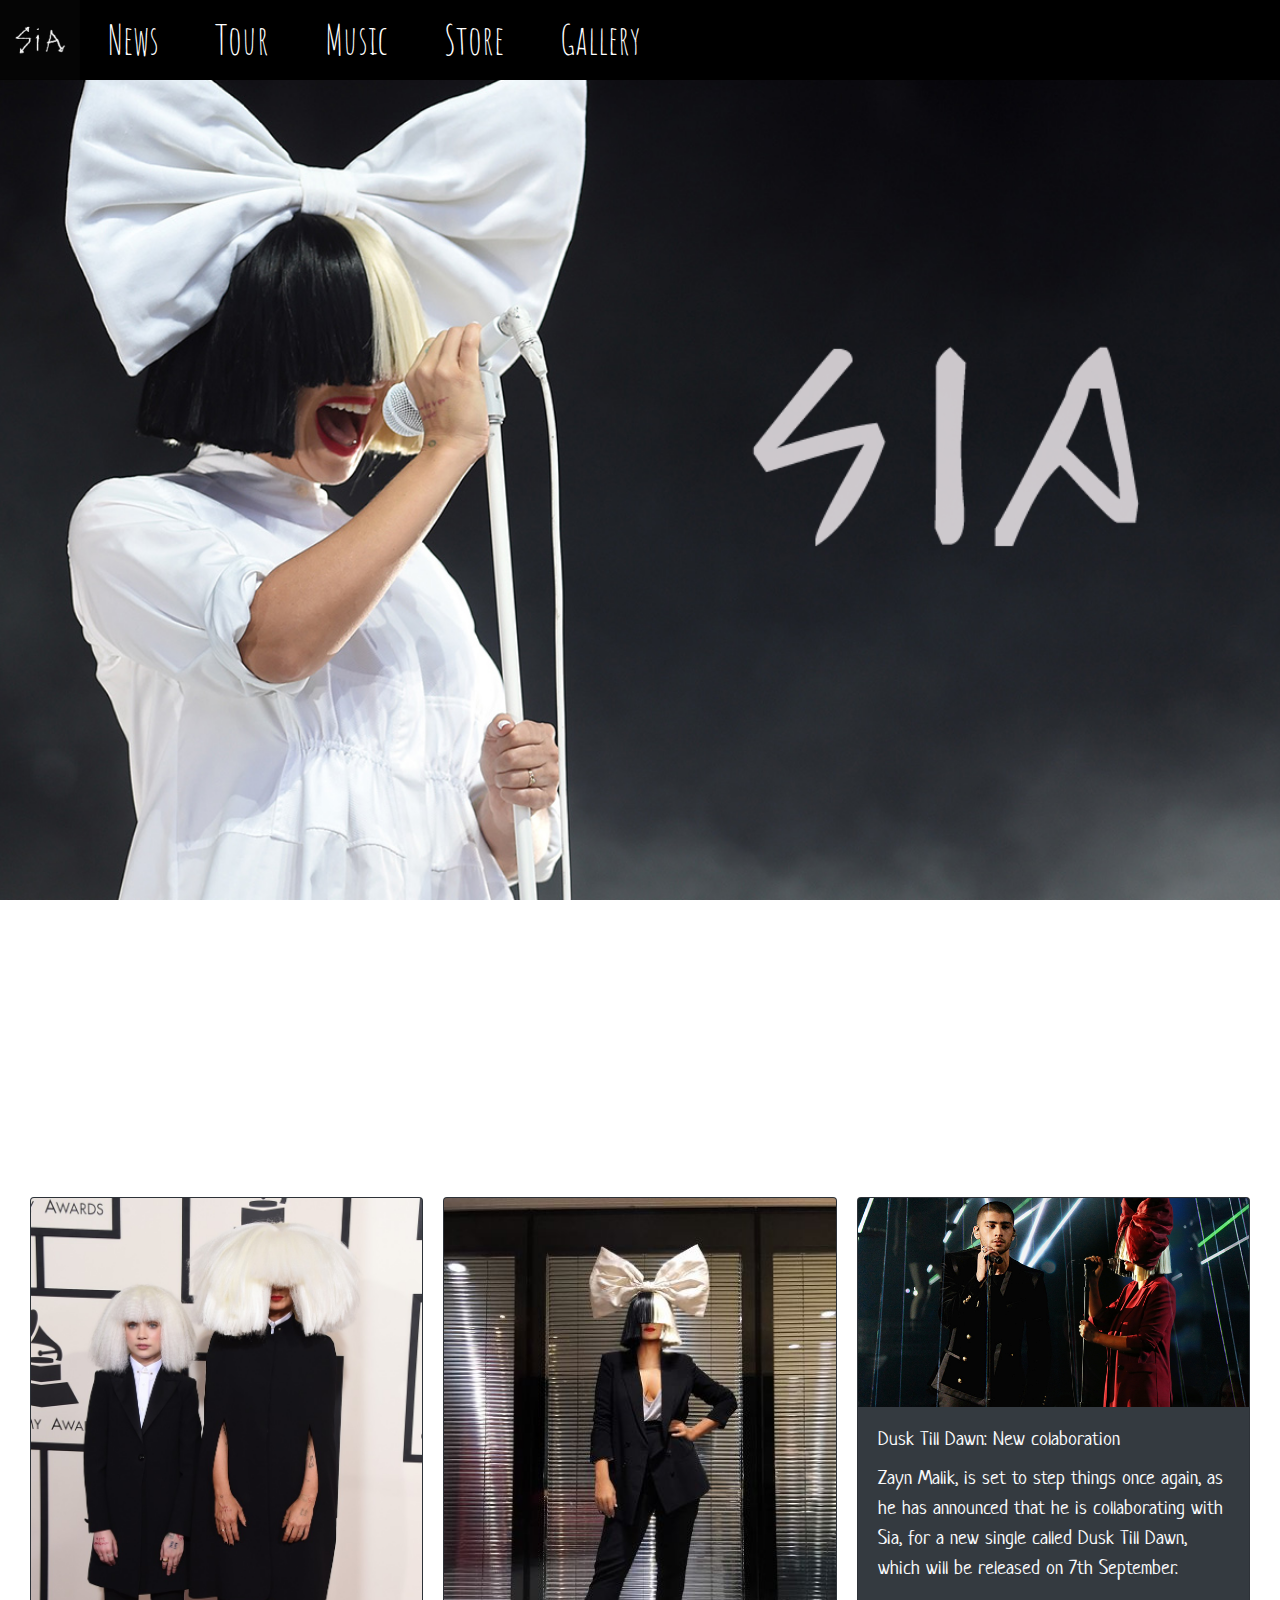
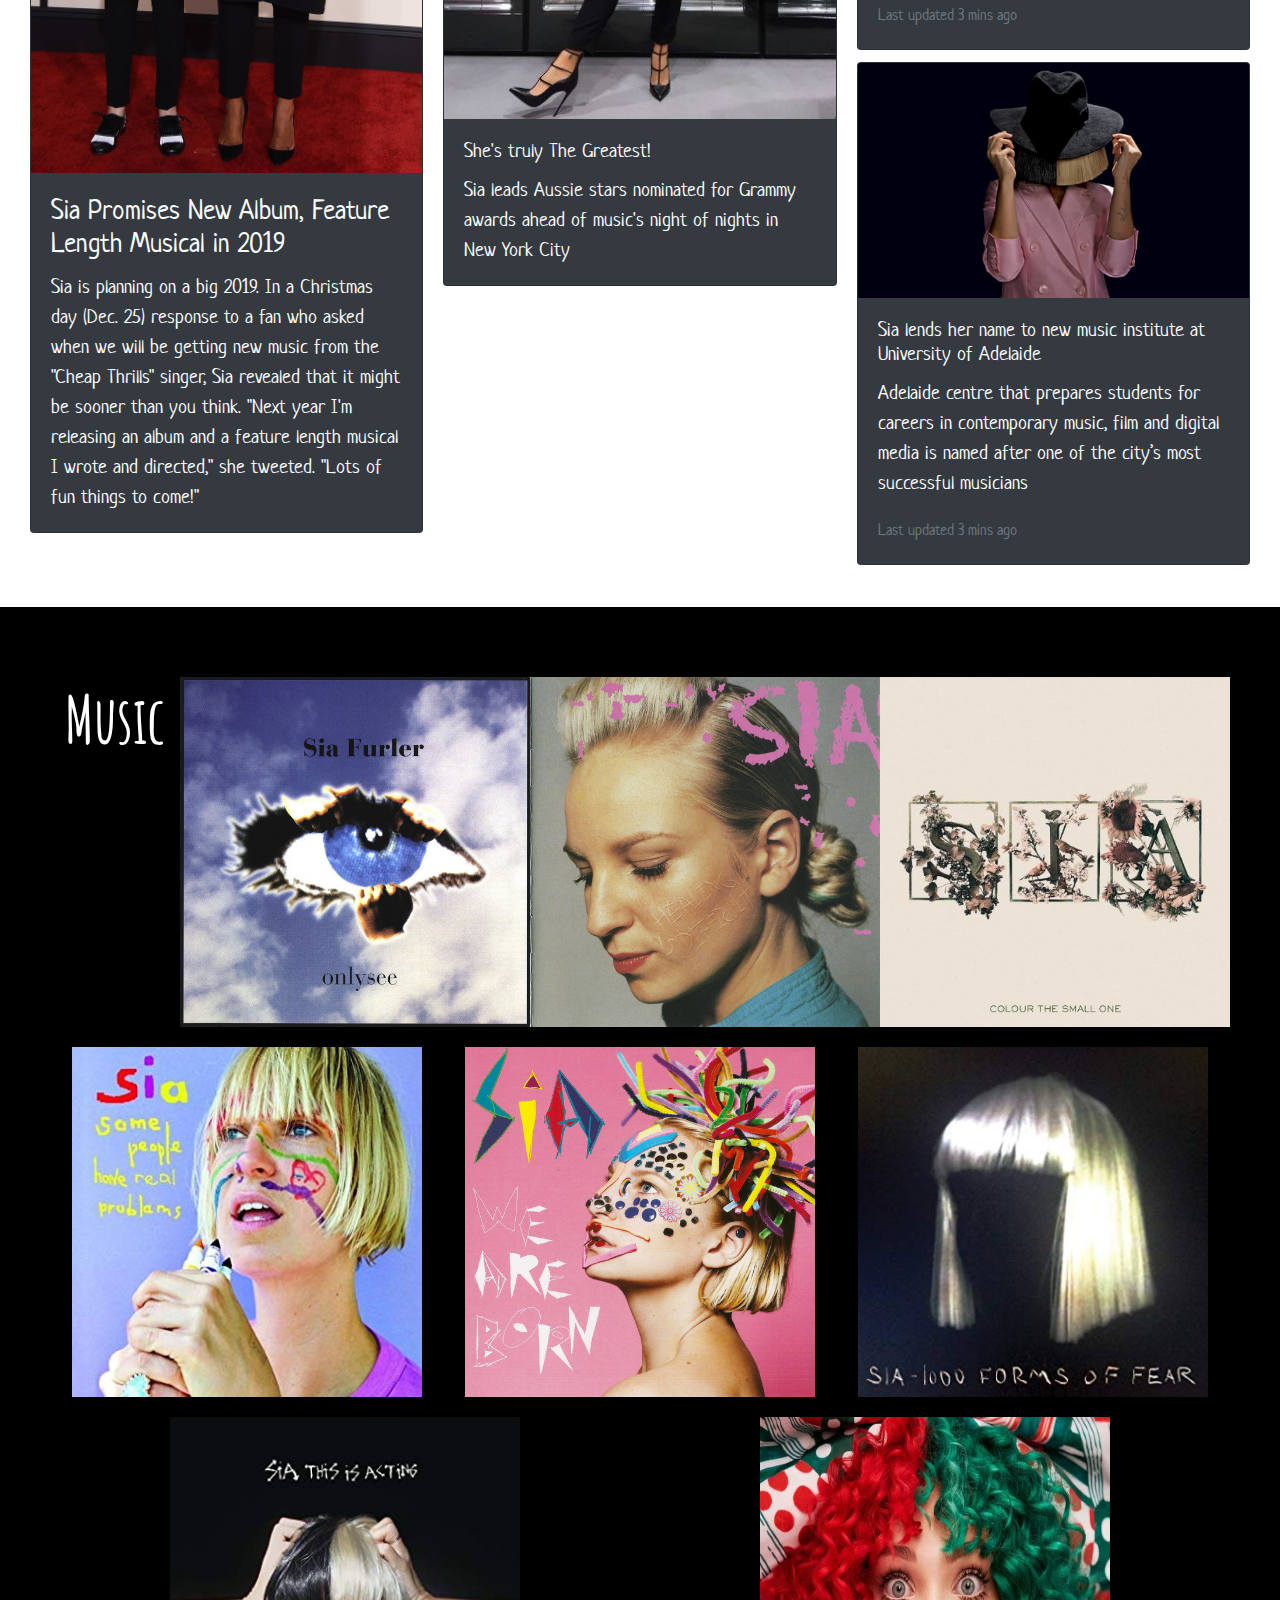
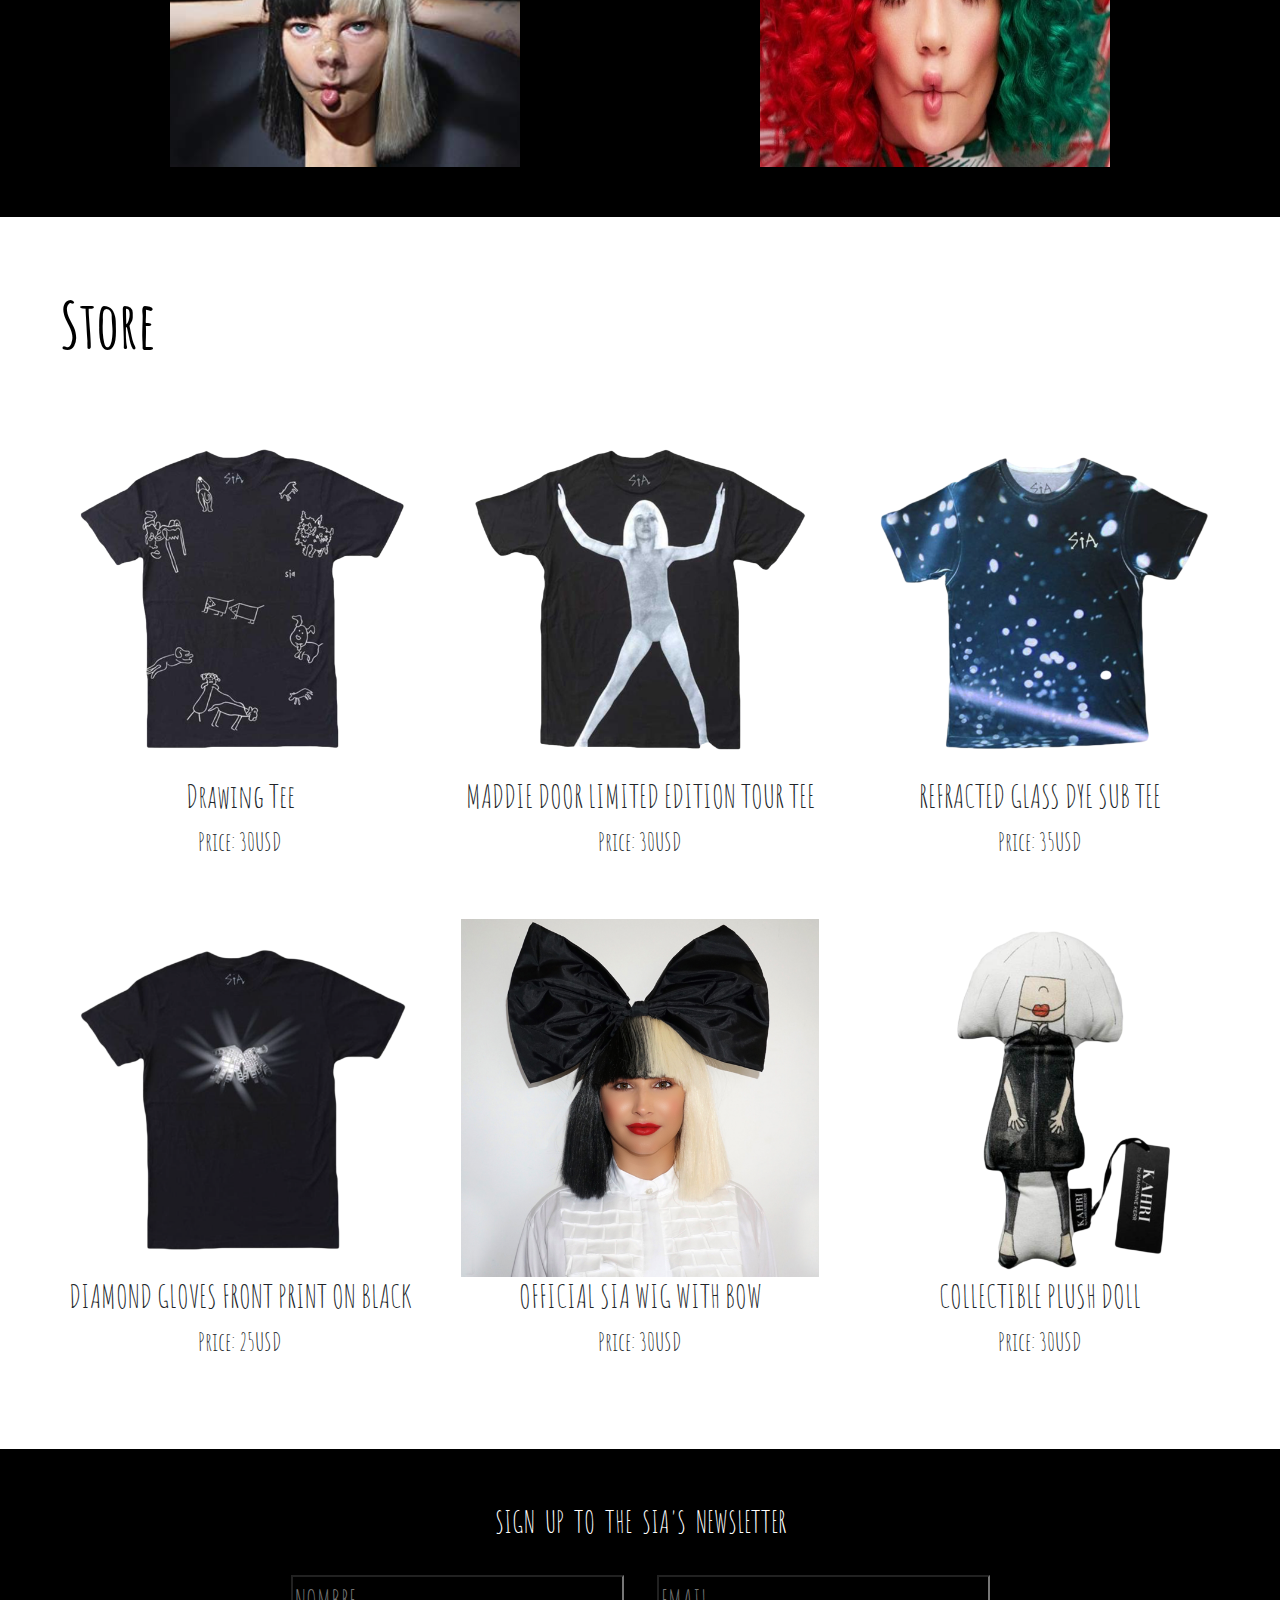
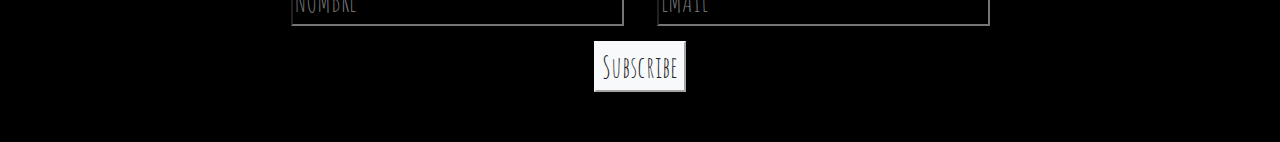
<file: index.html>
<!DOCTYPE html>
<html lang="en">

<head>
    <meta charset="utf-8">
    <title> SIA - Sitio No Oficial </title>
    <meta name="viewport" content="width=device-width, initial-scale=1.0" />
    <meta name="description" content=" SIA's no official website ">
    <meta name="keywords" content="SIA, chandellier, LSD, This is acting, 1000 forms of fear, singer, Australian, maddie, thunderclouds">
    <meta http-equiv="content-language" content="en">
    <link rel="stylesheet" href="css/bootstrap.css" />
    <link rel="stylesheet" href="css/styles.2.0.css">
    <link href="https://fonts.googleapis.com/css?family=Amatic+SC|Neucha" rel="stylesheet">
    <link rel="stylesheet" href="https://use.fontawesome.com/releases/v5.7.1/css/all.css"
        integrity="sha384-fnmOCqbTlWIlj8LyTjo7mOUStjsKC4pOpQbqyi7RrhN7udi9RwhKkMHpvLbHG9Sr" crossorigin="anonymous">
    <link rel="shortcut icon" type="image/jpg" href="img/titulo.jpg">
    </head>

<body class="html__index">
    <!--Definicion Header -->
    
  

    <div class="mainheader">
        <div class="mainheader__logo ">
            <a href="#home">
                <img src="img/logo.png" alt="Logo.png" no-repeat width="80px" height="80px">
            </a>
        </div>


        <ul class="mainheader__menu">

            <li class="mainheader__menu__news"><a href="#news">News</a>
            </li>
            <li class="mainheader__menu__tour"><a href="Tour.html">Tour</a>
            </li>
            <li class="mainheader__menu__music"><a href="#music">Music</a>
            </li>
            <li class="mainheader__menu__store"><a href="#store">Store</a>
            </li>
            <li class="mainheader__menu__gallery"><a href="gallery.html">Gallery</a>
            </li>
        </ul>

        <span class="iconosderecha">
            <a class="iconosderecha__facebook" href=https://es-la.facebook.com/SiaMusic target="blank">
                <i class="fab fa-facebook-square"></i>
            </a>
            <a class="iconosderecha__twitter" href="https://twitter.com/sia" target="blank">
                <i class="fab fa-twitter-square"></i>
            </a>
            <a class="iconosderecha__instagram" href=" https://www.instagram.com/siamusic/?hl=es-la" target="blank">
                <i class="fab fa-instagram"></i>
            </a>
            <a class="iconosderecha__youtube" href="https://www.youtube.com/sia" target="blank">
                     <i class="fab fa-youtube"></i>
               </a>
            
        </span>
        
        <!--Declaracion boton X-->
        <div class="buttonX">
            <div class="bar bar1"></div>
            <div class="bar bar2"></div>
            <div class="bar bar3"></div>
        </div>
    <!--    <div class="mainheader__logo_oculto">
            <a href="#home" class="img_oculto">
                <img  src="img/logo.png" alt="Logo.png" no-repeat width="80px" height="80px">
            </a>
        </div>-->
            <ul class="mainheader__buttonX">
                <li class="mainheader__menu__news mainheader_link"><a href="#news">News</a>
                </li>
                <li class="mainheader__menu__tour mainheader_link "><a href="Tour.html">Tour</a>
                </li>
                <li class="mainheader__menu__music mainheader_link"><a href="#music">Music</a>
                </li>
                <li class="mainheader__menu__store mainheader_link"><a href="#store">Store</a>
                </li>
                <li class="mainheader__menu__gallery mainheader_link "><a href="gallery.html">Gallery</a>
                </li>
            </ul>
    
    
        <!--Fin Declaracion boton X-->
    </div>


    <!--Fin Definicion Header -->

    <!-- Definicion  Home -->

    <div id="home">

        <div class="home__fondo">
            <!--        <img src="img/fondosia2T.jpg" alt="FondoSia" no-repeat> -->
        </div>
        <div class="home__titulo">
            <img src="img/siatransp.png" alt="siatittle" no-repeat>
        </div>

    </div>


    <!-- Definicion news-->
    <!--    <div class="news__container">
        <p id="news" style="color:white"> News </p>
        <div class="news__container__card"></div>
        <div news__container__card__></div>-->
    <!-- 
    <div class="container.news">
        <p> News </p>
        <div class="card-deck"> 'Neucha', cursive
            <div class="card">
                <img src="img/news1.jpeg" class="card-img-top" alt="Foto news 1">
                <div class="card-body bg-dark text-light">
                    <h5 class="card-title ">Sia Promises New Album, Feature Length Musical in 2019</h5>
                    <p class="card-text">Sia is planning on a big 2019. In a Christmas day (Dec. 25) response to a fan
                        who asked when we will be getting new music from the "Cheap Thrills" singer, Sia revealed that
                        it might be sooner than you think. "Next year I'm releasing an album and a feature length
                        musical I wrote and directed," she tweeted. "Lots of fun things to come!"</p>
                    <p class="card-text"><small class="text-muted">Last updated 3 mins ago</small></p>
                </div>
            </div>
            <div class="card">
                <img src="img/news2.jpg" class="card-img-top" alt="Foto news 2">
                <div class="card-body">
                    <h5 class="card-title">She's truly The Greatest!</h5>
                    <p class="card-text"> Sia leads Aussie stars nominated for Grammy awards ahead of music's night of
                        nights in New York City</p>
                    <p class="card-text"><small class="text-muted">Last updated 3 mins ago</small></p>
                </div>
            </div>
            <div class="card">
                <img src="img/news3.png" class="card-img-top" alt="Foto news 3">
                <div class="card-body">
                    <h5 class="card-title">Dusk Till Dawn: New colaboration </h5>
                    <p class="card-text">And Zayn Malik, is set to step things once again, as he has announced that he
                        is collaborating with Sia, for a new single called Dusk Till Dawn, which will be released on 7th
                        September.</p>
                    <p class="card-text"><small class="text-muted">Last updated 3 mins ago</small></p>
                </div>
            </div>
        </div>
    </div>
-->
    <div id="news">
        <div class="container__news">
            <p class="encabezado">News </p>

            <div class="card-columns">
                <div class="card bg-dark text-light">
                    <img src="img/news1.jpeg" class="card-img-top" alt="...">
                    <div class="card-body">
                        <h3 class="card-title">Sia Promises New Album, Feature Length Musical in 2019</h3>
                        <p class="card-text">Sia is planning on a big 2019. In a Christmas day (Dec. 25) response to a
                            fan
                            who asked when we will be getting new music from the "Cheap Thrills" singer, Sia revealed
                            that
                            it might be sooner than you think. "Next year I'm releasing an album and a feature length
                            musical I wrote and directed," she tweeted. "Lots of fun things to come!"</p>
                    </div>
                </div>
                <div class="card bg-dark text-light">
                    <img src="img/news2.jpg" class="card-img-top" alt="...">
                    <div class="card-body">
                        <h5 class="card-title">She's truly The Greatest!</h5>
                        <p class="card-text">Sia leads Aussie stars nominated for Grammy awards ahead of music's night
                            of
                            nights in New York City</p>
                    </div>
                </div>
                <div class="card bg-dark text-light">
                    <img src="img/news3.png" class="card-img-top" alt="...">
                    <div class="card-body">
                        <h5 class="card-title">Dusk Till Dawn: New colaboration </h5>
                        <p class="card-text">Zayn Malik, is set to step things once again, as he has announced that he
                            is collaborating with Sia, for a new single called Dusk Till Dawn, which will be released on
                            7th
                            September.</p>
                        <p class="card-text"><small class="text-muted">Last updated 3 mins ago</small></p>
                    </div>
                </div>
                <div class="card bg-dark text-light">
                    <img src="img/news4.jpg" class="card-img-top" alt="...">
                    <div class="card-body">
                        <h5 class="card-title">Sia lends her name to new music institute at University of Adelaide</h5>
                        <p class="card-text">Adelaide centre that prepares students for careers in contemporary music,
                            film
                            and digital media is named after one of the city’s most successful musicians</p>
                        <p class="card-text"><small class="text-muted">Last updated 3 mins ago</small></p>
                    </div>
                </div>
            </div>
        </div>
    </div>
    <!--  Fin news-->


    <!-- Definicion  Music -->

    <Div id="music">
        <ul class="music__container">
            <p class="encabezado"> Music</p>
            <li>
                <img src="img/onlysee.jpeg" alt="Only See cover" no-repeat>
                <div class="music__container__overlay">
                    <img src="img/onlyseeback.jpeg" alt="Only see cover back cover">
                </div>
            </li>
            <li>
                <img src="img/healing.jpeg" alt="Healing is difficult cover" no-repeat>
                <div class="music__container__overlay">
                    <img src="img/healingback.jpeg" alt="Healing is difficult cover" no-repeat>
                </div>
            </li>
            <li>
                <img src="img/colour.jpeg" alt="Colour the small one cover" no-repeat>
                <div class="music__container__overlay">
                    <img src="img/colourback.jpeg" alt="Colour the small one cover" no-repeat>
                </div>
            </li>
            <li>
                <img src="img/Somepeople.jpeg" alt="Some people have real problems cover" no-repeat>
                <div class="music__container__overlay">
                    <img src="img/somepeopleback.jpeg" alt="Only see cover back cover" no-repeat>
                </div>
            </li>
            <li>
                <img src="img/weareborn.jpeg" alt="We are born cover" no-repeat>
                <div class="music__container__overlay">
                    <img src="img/wearebornback.jpeg" alt="We are born back cover" no-repeat>
                </div>
            </li>
            <li>
                <img src="img/1000forms.jpeg" alt="1000 forms of Fear cover" no-repeat>
                <div class="music__container__overlay">
                    <img src="img/1000formsback.jpeg" alt="1000 forms of fear back cover">
                </div>
            </li>
            <li>
                <img src="img/Thisisacting.jpeg" alt="This is acting cover" no-repeat>
                <div class="music__container__overlay">
                    <img src="img/Thisisactingback.jpeg" alt="This is acting back cover">
                </div>
            </li>
            <li>
                <img src="img/Everyday.jpeg" alt="Every day is Christmas cover" no-repeat>
                <div class="music__container__overlay">
                    <img src="img/Everydayback.jpeg" alt="Everyday is Christmas back cover">
                </div>
            </li>

        </ul>

    </div>
    </div>
    <!-- Fin Definicion  Music -->

    <!-- Definicion Store -->

    <div class="main__container__store" id="store">
        <p class="encabezado" style="color:black"> Store </p>

        <div class="main__container__product">
            <div class="product">
                <img src="img/blacktshirt1.png" alt="blacktshirt1" width="358px" height="358px">
                <h2> Drawing Tee</h2>
                <p> Price: 30USD</p>
            </div>

            <div class="product">
                <img src="img/blacktshirt2.png" alt="blacktshirt2" width="358px" height="358px">
                <h2> MADDIE DOOR LIMITED EDITION TOUR TEE</h2>
                <p> Price: 30USD</p>
            </div>

            <div class="product">
                <img src="img/blacktshirt3.png" alt="Blacktshirt3" height="358px" width="358px">
                <h2>REFRACTED GLASS DYE SUB TEE</h2>
                <p> Price: 35USD</p>
            </div>
            <div class="product">
                <img src="img/blacktshirt4.png" alt="Blacktshirt4" height="358px" width="358px">
                <h2> DIAMOND GLOVES FRONT PRINT ON BLACK </h2>
                <p> Price: 25USD</p>
            </div>
            <div class="product">
                <img src="img/wigwithbow.png" alt="wigwithbow" height="358px" width="358px">
                <h2> OFFICIAL SIA WIG WITH BOW </h2>
                <p> Price: 30USD</p>
            </div>
            <div class="product">
                <img src="img/littledoll.png" alt="Little Doll" height="358px" width="358px">
                <h2> COLLECTIBLE PLUSH DOLL </h2>
                <p> Price: 30USD</p>
            </div>
        </div>
    </div>
   
   <div class="container__tour">
    <div class="container__tour__subscription">
        <p> SIGN UP TO THE SIA'S NEWSLETTER </p>
    </div>
    
    <div class="container">
        <div class="formulario">
            <form action="" method="get" enctype="">
                <div>
                    <input class="formulario__items" name="Nombre" type="text" placeholder="Nombre">
                    <input class="formulario__items" name="Email" type="email" placeholder="Email">
                </div>
                <div><input class="formulario__send__button btn-light" value="Subscribe" type="submit"></div>
            </form>
        </div>

    </div>
</DIV>
<script src="https://ajax.googleapis.com/ajax/libs/jquery/3.3.1/jquery.min.js"></script>
<script src="js/scripts.js"> </script>
</body>

</html>
</file>
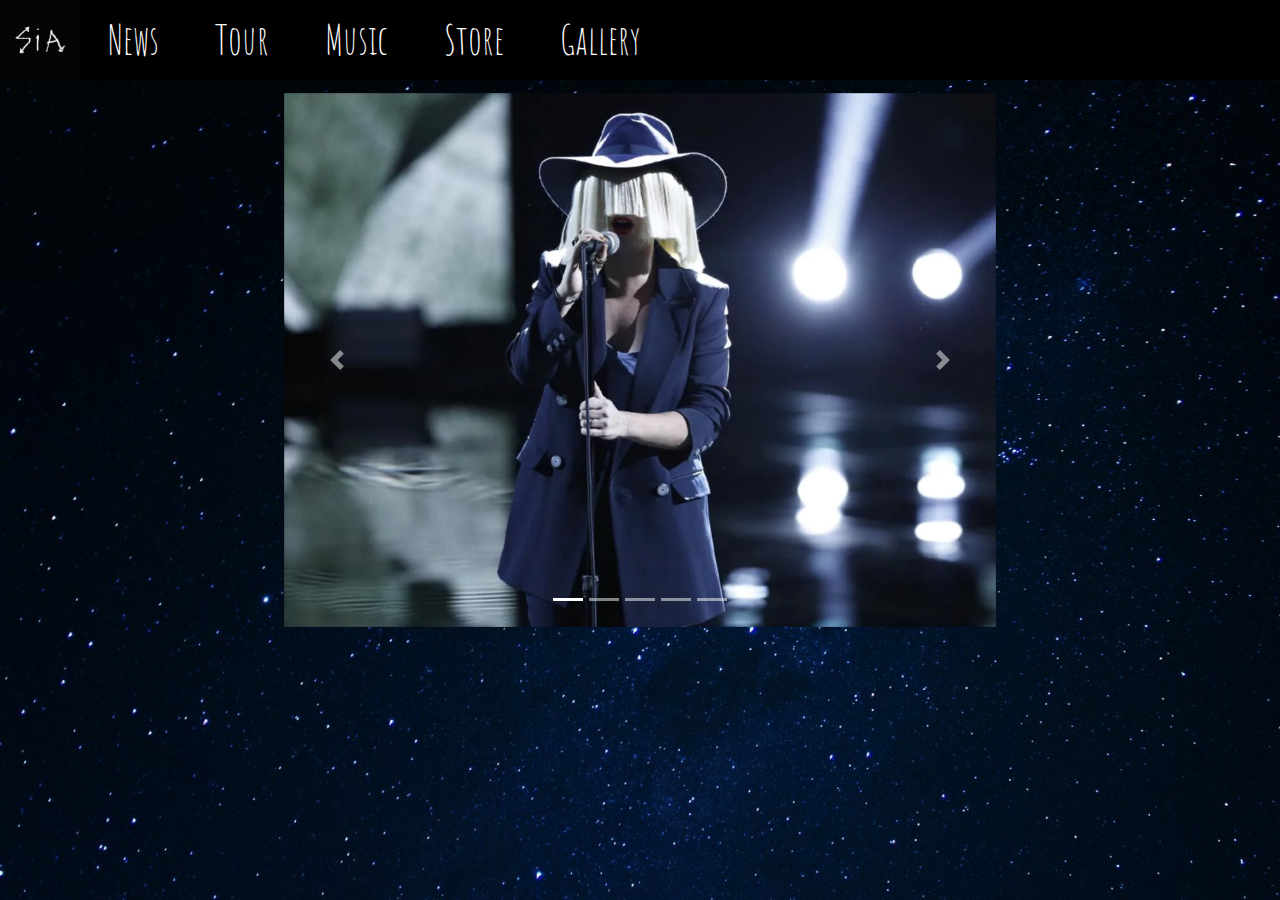
<file: gallery.html>
<!DOCTYPE html>
<html>

<head>
    <meta charset="utf-8">
    <meta name="viewport" content="width=device-width, initial-scale=1.0" />
    <title> Gallery - SIA - Sitio No Oficial </title>
    <meta name="description" content=" SIA's no official website ">
    <meta name="keywords" content="SIA, gallery, pictures, photo, pic, chandellier, LSD, This is acting, 1000 forms of fear, singer, Australian, maddie, thunderclouds">
    <link rel="stylesheet" href="css/bootstrap.css" />
    <link rel="stylesheet" href="css/styles.2.0.css">
    <link href="https://fonts.googleapis.com/css?family=Amatic+SC|Neucha" rel="stylesheet">
    <link rel="stylesheet" href="https://use.fontawesome.com/releases/v5.7.1/css/all.css"
        integrity="sha384-fnmOCqbTlWIlj8LyTjo7mOUStjsKC4pOpQbqyi7RrhN7udi9RwhKkMHpvLbHG9Sr" crossorigin="anonymous">
        <link rel="shortcut icon" type="image/jpg" href="img/titulo.jpg">
</head>

<body class="html__gallery">
   
    <!--Definicion Header -->
    <div class="mainheader">

        <div class="mainheader__logo">
            <a href="index.html">
                <img src="img/logo.png" alt="Logo.png" no-repeat width="80px" height="80px">
            </a>
        </div>

        <ul class="mainheader__menu">

            <li class="mainheader__menu__news"><a href="index.html#news">News</a>
            </li>
            <li class="mainheader__menu__tour"><a href="Tour.html">Tour</a>
            </li>
            <li class="mainheader__menu__music"><a href="index.html#music">Music</a>
            </li>
            <li class="mainheader__menu__store"><a href="index.html#store">Store</a>
            </li>
            <li class="mainheader__menu__gallery"><a href="gallery.html">Gallery</a>
            </li>
        </ul>
        
        <span class="iconosderecha">
            <a class="iconosderecha__facebook" href=https://es-la.facebook.com/SiaMusic target="blank">
                <i class="fab fa-facebook-square"></i>
            </a>
            <a class="iconosderecha__twitter" href="https://twitter.com/sia" target="blank">
                <i class="fab fa-twitter-square"></i>
            </a>
            <a class="iconosderecha__instagram" href=" https://www.instagram.com/siamusic/?hl=es-la" target="blank">
                <i class="fab fa-instagram"></i>
            </a>
            <a class="iconosderecha__youtube" href="https://www.youtube.com/sia" target="blank">
                <i class="fab fa-youtube"></i>
            </a>

        </span>
    <!--Declaracion boton X-->
    <div class="buttonX">
            <div class="bar bar1"></div>
            <div class="bar bar2"></div>
            <div class="bar bar3"></div>
        </div>
            <ul class="mainheader__buttonX">
                <li class="mainheader__menu__news mainheader_link"><a href="index.html#news">News</a>
                </li>
                <li class="mainheader__menu__tour mainheader_link "><a href="Tour.html">Tour</a>
                </li>
                <li class="mainheader__menu__music mainheader_link"><a href="index.html#music">Music</a>
                </li>
                <li class="mainheader__menu__store mainheader_link"><a href="index.html#store">Store</a>
                </li>
                <li class="mainheader__menu__gallery mainheader_link "><a href="gallery.html">Gallery</a>
                </li>
            </ul>
    
    
        <!--Fin Declaracion boton X-->
    </div>

    <!--Fin Definicion Header -->


    <!--Fin Definicion   fondo -->

    <!--definicion container gallery -->
    <div class="container__gallery">
        <div class="row">
            <div class="col">
                <div id="carouselExampleIndicators" class="carousel slide" data-ride="carousel">
                    <ol class="carousel-indicators">
                        <li data-target="#carouselExampleIndicators" data-slide-to="0" class="active"></li>
                        <li data-target="#carouselExampleIndicators" data-slide-to="1"></li>
                        <li data-target="#carouselExampleIndicators" data-slide-to="2"></li>
                        <li data-target="#carouselExampleIndicators" data-slide-to="3"></li>
                        <li data-target="#carouselExampleIndicators" data-slide-to="4"></li>
                    </ol>
                    <div class="carousel-inner">
                        <div class="carousel-item active">
                            <img src="img/gallery1.jpg" class="d-block w-100" alt="Imagen 1">
                        </div>
                        <div class="carousel-item">
                            <img src="img/gallery2.jpg" class="d-block w-100" alt="Imagen 2">
                        </div>
                        <div class="carousel-item">
                            <img src="img/gallery3.jpg" class="d-block w-100" alt="Imagen 3">
                        </div>
                        <div class="carousel-item">
                            <img src="img/gallery4.jpg" class="d-block w-100" alt="Imagen 4">
                        </div>
                        <div class="carousel-item">
                            <img src="img/gallery5.jpg" class="d-block w-100" alt="Imagen 5">
                        </div>
                    </div>
                    <a class="carousel-control-prev" href="#carouselExampleIndicators" role="button" data-slide="prev">
                        <span class="carousel-control-prev-icon" aria-hidden="true"></span>
                        <span class="sr-only">Previous</span>
                    </a>
                    <a class="carousel-control-next" href="#carouselExampleIndicators" role="button" data-slide="next">
                        <span class="carousel-control-next-icon" aria-hidden="true"></span>
                        <span class="sr-only">Next</span>
                    </a>
                </div>
            </div>
        </div>
    </div>
 
<div class="container__gallery__oculto">
    <p class="encabezado">Gallery</p>
<div class="container">
    <div class="row">
        <div class="col-md-5 col-xs-1 rounded">
             <img src="img/gallery1.jpg" class="img-fluid rounded-lg"   alt="Imagen 1">
        </div>
        <div class="col-md-5 col-xs-1 ">
             <img src="img/gallery2.jpg" class="img-fluid rounded" alt="Imagen 2">
        </div>
        <div class="col-md-5 col-xs-1">
                <img src="img/gallery3.jpg" class="img-fluid rounded" alt="Imagen 3">
           </div>
           <div class="col-md-5 col-xs-1">
                <img src="img/gallery4.jpg" class="img-fluid rounded" alt="Imagen 4">
           </div>
           <div class="col-md-5 col-xs-1">
                <img src="img/gallery5.jpg" class="img-fluid rounded" alt="Imagen 5">
           </div>
    </div>
    </div>
</div>

    <!--definicion container Gallery -->
    <script src="https://ajax.googleapis.com/ajax/libs/jquery/3.3.1/jquery.min.js"></script>
     <script src="js/scripts.js"> </script>
</body>
<!-- necesario para invocar funcion de java script-->

<script src="https://cdnjs.cloudflare.com/ajax/libs/popper.js/1.14.7/umd/popper.min.js"
    integrity="sha384-UO2eT0CpHqdSJQ6hJty5KVphtPhzWj9WO1clHTMGa3JDZwrnQq4sF86dIHNDz0W1"
    crossorigin="anonymous"></script>
<script src="https://stackpath.bootstrapcdn.com/bootstrap/4.3.1/js/bootstrap.min.js"
    integrity="sha384-JjSmVgyd0p3pXB1rRibZUAYoIIy6OrQ6VrjIEaFf/nJGzIxFDsf4x0xIM+B07jRM"
    crossorigin="anonymous"></script>

</html>
</file>
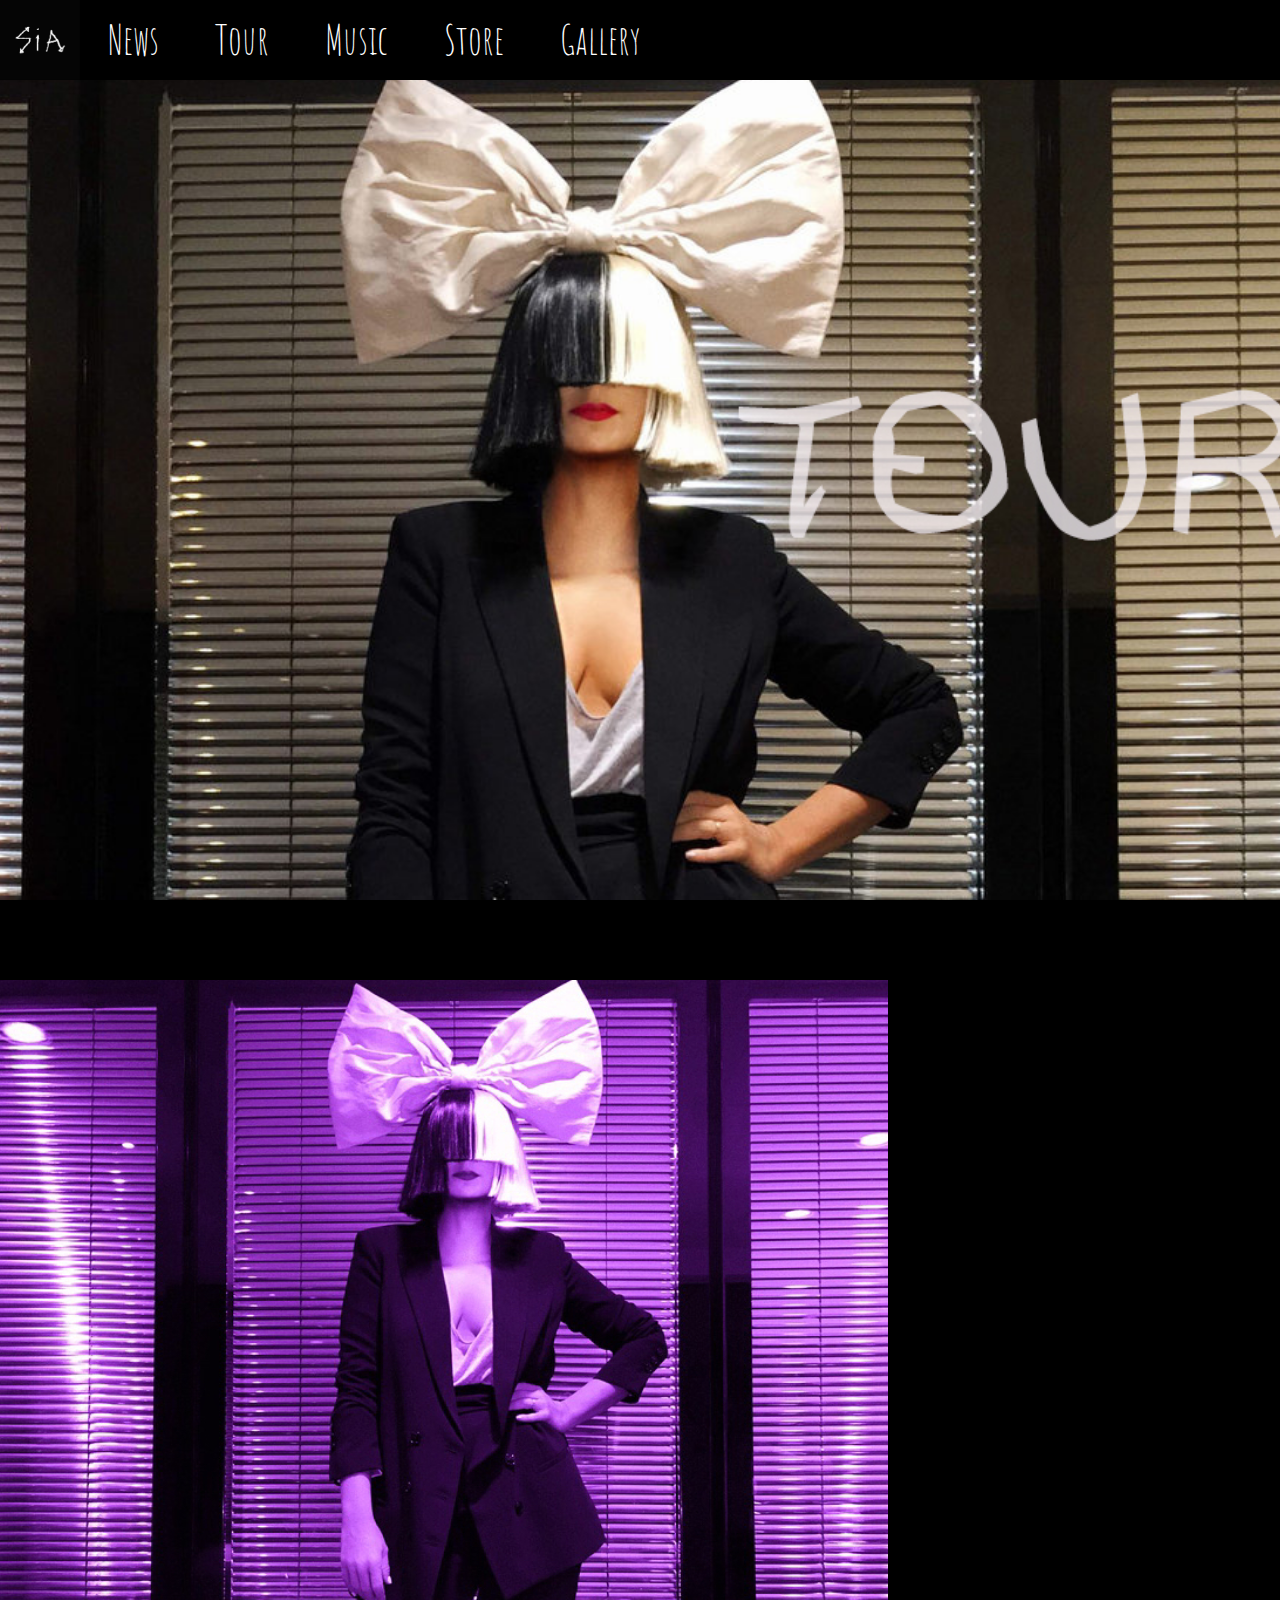
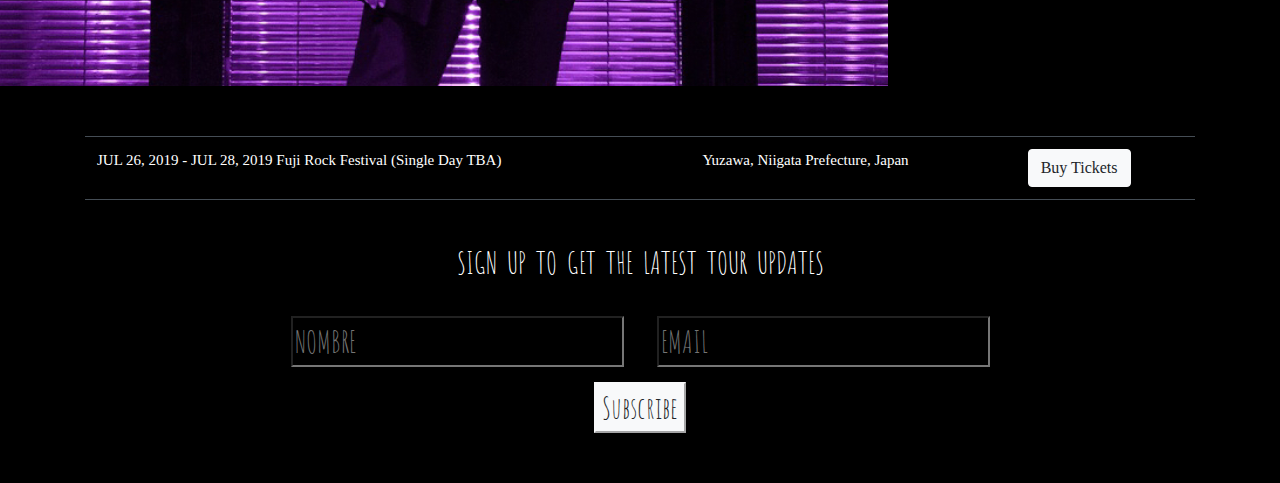
<file: Tour.html>
<!DOCTYPE html>
<html>

<head>
    <meta charset="utf-8">
    <meta name="viewport" content="width=device-width, initial-scale=1.0" />
    <title> Tour - SIA - Sitio No Oficial </title>
    <meta name="description" content=" SIA's no official website ">
    <meta name="keywords"
        content="SIA, tour, chandellier, LSD, This is acting, 1000 forms of fear, singer, Australian, maddie, thunderclouds">
    <link rel="stylesheet" href="css/bootstrap.css" />
    <link rel="stylesheet" href="css/styles.2.0.css">
    <link href="https://fonts.googleapis.com/css?family=Amatic+SC|Neucha" rel="stylesheet">
    <link rel="stylesheet" href="https://use.fontawesome.com/releases/v5.7.1/css/all.css"
        integrity="sha384-fnmOCqbTlWIlj8LyTjo7mOUStjsKC4pOpQbqyi7RrhN7udi9RwhKkMHpvLbHG9Sr" crossorigin="anonymous">
    <link rel="shortcut icon" type="image/jpg" href="img/titulo.jpg">
</head>

<body class="html__tour">

    


    <!--Definicion Header -->
    <div class="mainheader">

        <div class="mainheader__logo">
            <a href="index.html">
                <img src="img/logo.png" alt="Logo.png" no-repeat width="80px" height="80px">
            </a>
        </div>


        <ul class="mainheader__menu">

            <li class="mainheader__menu__news"><a href="index.html#news">News</a>
            </li>
            <li class="mainheader__menu__tour"><a href="Tour.html">Tour</a>
            </li>
            <li class="mainheader__menu__music"><a href="index.html#music">Music</a>
            </li>
            <li class="mainheader__menu__store"><a href="index.html#store">Store</a>
            </li>
            <li class="mainheader__menu__gallery"><a href="gallery.html">Gallery</a>
            </li>
        </ul>
        <span class="iconosderecha">
            <a class="iconosderecha__facebook" href=https://es-la.facebook.com/SiaMusic target="blank">
                <i class="fab fa-facebook-square"></i>
            </a>
            <a class="iconosderecha__twitter" href="https://twitter.com/sia" target="blank">
                <i class="fab fa-twitter-square"></i>
            </a>
            <a class="iconosderecha__instagram" href=" https://www.instagram.com/siamusic/?hl=es-la" target="blank">
                <i class="fab fa-instagram"></i>
            </a>
            <a class="iconosderecha__youtube" href="https://www.youtube.com/sia" target="blank">
                <i class="fab fa-youtube"></i>
            </a>

        </span>
    <!--Declaracion boton X-->
    <div class="buttonX">
            <div class="bar bar1"></div>
            <div class="bar bar2"></div>
            <div class="bar bar3"></div>
        </div>
            <ul class="mainheader__buttonX">
                <li class="mainheader__menu__news mainheader_link"><a href="index.html#news">News</a>
                </li>
                <li class="mainheader__menu__tour mainheader_link "><a href="Tour.html">Tour</a>
                </li>
                <li class="mainheader__menu__music mainheader_link"><a href="index.html#music">Music</a>
                </li>
                <li class="mainheader__menu__store mainheader_link"><a href="index.html#store">Store</a>
                </li>
                <li class="mainheader__menu__gallery mainheader_link "><a href="gallery.html">Gallery</a>
                </li>
            </ul>
    
    
        <!--Fin Declaracion boton X-->
    </div>
    <!--Fin Definicion Header -->

    <div id="home">
        <!--definicion fondo -->

        <div class="home__fondo">
         </div>
        <div class="image-oculto-tour">
            <img src="img/siatourfondopurple.png" alt="">
        </div>

    </div>
    <!--Fin Definicion   fondo -->

    <!--definicion container Tour -->
    <div class="container__tour  ">
        <div class="container  ">
            <table class="table table-dark  ">
                <tr>
                    <td>JUL 26, 2019 - JUL 28, 2019
                        Fuji Rock Festival (Single Day TBA)</td>
                    <td>Yuzawa, Niigata Prefecture, Japan</td>
                    <td>
                        <a href="https://go.seated.com/tour-events/6ed3408b-2308-4f2a-946d-921cc198a4b0" target="blank">
                            <button type="button" class="btn btn-light"> Buy Tickets
                            </button>
                        </a>
                    </td>
                </tr>
                <tr>
                    <td></td>
                    <td></td>
                    <td></td>
                </tr>
            </table>
        </div>
        <div class="container__tour__subscription">
            <p> SIGN UP TO GET THE LATEST TOUR UPDATES </p>
        </div>
        <div class="container">
            <div class="formulario">
                <form action="" method="get" enctype="">
                    <div>
                        <input class="formulario__items" name="Nombre" type="text" placeholder="Nombre">
                        <input class="formulario__items" name="Email" type="email" placeholder="Email">
                    </div>
                    <div><input class="formulario__send__button btn-light" value="Subscribe" type="submit"></div>
                </form>
            </div>

        </div>



    </div>
    </div>
    </div>
    <!--definicion container Tour -->
    <script src="https://ajax.googleapis.com/ajax/libs/jquery/3.3.1/jquery.min.js"></script>
    <script src="js/scripts.js"> </script>
</body>

</html>
</file>
<file: css/styles.2.0.css>
* {
  box-sizing: border-box;
}
/*
.html__index {
  background-color: black;
  margin-top: 0;
  background-image: url("../img/fondosia2T.jpg");
  background-position: top center;
  padding: 0;
  margin: 0;
  background-repeat: no-repeat;
  background-attachment: fixed;
  background-size: cover;
  font-family: "Amatic SC", cursive;
}
*/
.image-oculto{
  display:none;
}
.html__index {
  height: 100%;
  background: url(../img/fondosia2T.jpg) no-repeat center center fixed;
  -webkit-background-size: cover;
  -moz-background-size: cover;
  -o-background-size: cover;
  background-size: cover;
}

.html__tour {
  background-color: black;
  margin-top: 0;
  background-image: url("../img/siatourfondo2.jpg");
  background-position: top center;
  padding: 0;
  margin: 0;
  background-repeat: no-repeat;
  background-attachment: fixed;
  background-size: cover;
  font-family: "Amatic SC", cursive;
}

.html__gallery {
  background-color: black;
  margin-top: 0;
  background: url("../img/space.jpg");
  background-position: top center;
  padding: 0;
  margin: 0;
  background-repeat: no-repeat;
  background-attachment: fixed;
  background-size: cover;
}

.encabezado {
  font-family: "Amatic SC", cursive;
  font-size: 4em;
  padding: 15px;
  font-weight: bold;
  color: white;
}

/* Definicion Header */

.mainheader {
  color: white;
  /*   border: 1px solid white;  */
  display: flex;
  position: sticky;
  top: 0px;
  left: 0px;
  z-index: 99999;
  background: black;
  width: 100%;
}

.mainheader__logo {
  width: auto;
}

.mainheader__logo__oculto {
  display: none;
}

.mainheader__menu {
  /*   border: 1px solid white;  */
  list-style: none;
  padding: 0;
  margin: 0;
  width: 100%;
  font-family: "Amatic SC", cursive;
  font-size: 40px;
  display: flex;
  flex-wrap: wrap;
  flex-direction: row;
  justify-content: flex-start;
}

.mainheader__menu li {
  /*border: 1px solid white; */
  padding: 0px 28px;
  margin-top: 10px;
}

.mainheader__menu a {
  text-decoration: none;
  color: white;
}

.mainheader__menu .mainheader__menu__home a:hover {
  color: red;
}

.mainheader__menu .mainheader__menu__news a:hover {
  color: orangered;
}

.mainheader__menu .mainheader__menu__tour a:hover {
  color: yellow;
}

.mainheader__menu .mainheader__menu__music a:hover {
  color: green;
}

.mainheader__menu .mainheader__menu__store a:hover {
  color: blue;
}

.mainheader__menu .mainheader__menu__gallery a:hover {
  color: purple;
}

.iconosderecha {
  position: absolute;
  bottom: 17px;
  right: 10px;
  font-size: 20px;
}

.iconosderecha a {
  color: white;
  text-decoration: none;
  padding: 3px;
}

.iconosderecha__facebook:hover {
  color: #3b5998;
}

.iconosderecha__twitter:hover {
  color: #55acee;
}

.iconosderecha__instagram:hover {
  color: #3f729b;
}

.iconosderecha__youtube:hover {
  color: #cd201f;
}

/* Fin Definicion Header */

.home {
  position: relative;
}

.home__fondo {
  max-width: 100%;
  width: auto;
  height: 100vh;
  padding-top: 50px;
}

.home__fondo__tour {
  max-width: 100%;
  width: auto;
  height: 100vh;
  padding-top: 50px;
}

.home__titulo {
  display: flex;
  justify-content: center;
  align-items: center;
  z-index: 5;
  position: absolute;
  top: 0;
  right: 0;
  opacity: 0.8;
  width: 50%;
  height: 100%;
}

.home__titulo img {
  width: 70%;
}

.mainheader__buttonX {
  display: none;
}

/* Definicion Home */

/* Definicion news */

.container__news {
  padding-top: 45px;
  background-image: url(../img/fondonews.jpg);
  background-repeat: no-repeat;
  background-attachment: fixed;
  background-size: cover;
}

.card-columns {
  padding: 30px;
}

.card-columns {
  font-family: "Neucha", cursive;
  font-size: 20px;
}

/* Fin news */

/* Definicion Music  */

.music__container {
  list-style: none;
  padding: 50px;
  margin: 0;
  display: flex;
  flex-direction: row;
  flex-wrap: wrap;
  align-content: center;
  justify-content: space-around;
  position: relative;
  z-index: 0;
  background: black;
}

.music__container li {
  position: relative;
  padding-top: 20px;
}

.music__container li img {
  height: 350px;
  width: 350px;
}

.music__container__overlay {
  position: absolute;
  top: 0;
  left: 0;
  z-index: 1;
  height: 350px;
  width: 350px;
  opacity: 0;
  transition: ease all 1.5s;
  padding-top: 20px;
}

.music__container__overlay:hover {
  opacity: 1;
}

/* Fin Definicion Music */

/*  Definicion Store */

.main__container__store {
  background: white;
  padding: 45px;
  font-family: "Amatic SC", cursive;

}

.main__container__product {
  display: flex;
  flex-direction: row;
  flex-wrap: wrap;
  justify-content: space-between;
  align-items: center;
  align-content: flex-start;
  width: 100%;
  height: 100%;
}

.product {
  display: flex;
  flex-direction: column;
  height: 470px;
  width: 360px;
  margin: 15px;
  align-items: center;
  font-size: 25px;
}

.product img:hover {
  opacity: 0.85;
}

.product h2:hover {
  text-decoration: underline;
}

/* Fin Definicion Store */

/*Definicion page Tour */

.container__tour {
  width: 100%;
  background: black;
  height: 100%;
  padding: 50px;
  font-family: "Amatic SC", cursive;
  
}

.html__tour .home__fondo p {
  display: none;
}
.table {
  background: black;
  font-size: 15px;
  font-family: "Source Code Pro";
}

.container__tour__subscription {
  color: white;
  font-size: 30px;
  word-spacing: 5px;
  text-align: center;
}

.formulario {
  text-align: center;
}

.formulario__items {
  background: black;
  color: white;
  width: 30%;
  margin: 15px;
  text-transform: uppercase;
  font-size: 30px;
}

.formulario__send__button {
  font-size: 30px;
}

/*Fin page Tour */

/* Definicion page gallery*/

.container__gallery {
  width: 58%;
  padding-right: 15px;
  padding-left: 15px;
  margin-right: auto;
  margin-left: auto;
  margin-top: 1%;
  margin-bottom: 5%;
}

.container__gallery__oculto {
  display: none;
}

/* Fin page gallery */

/*-----------------------------------------------------------------------------------------------*/

/*-----------------------------------------------------------------------------------------------*/

/* mobile */

.container__gallery__oculto {
  padding-top: 50px;
}

.container__gallery__oculto .container {
  padding-top: 5px;
}

.container__gallery__oculto .col-md-5 {
  margin-bottom: 28px;
}

.container__gallery__oculto img:hover {
  transition: transform 0.5s;
  transform: scale(1.1);
}

@media only screen and (max-width: 774px) {
  /*-------Menues----------------------------------------------------------------------------------------*/
 /* .html__index {
    background-color: black;
    background-image: url("../img/sia1024.jpg");
    font-family: "Amatic SC", cursive;
    position: relative;
  }*/
  
  .home__fondo{
    padding:0;
  }
  .image-oculto{
    width: 100%;
    height:100%;
    display: block;
  }
  .image-oculto img{
  width: 100%;
   height: 100%;
      object-fit: cover;
      object-position: center center;
 }
  .mainheader {
    display: block;
  }
  .mainheader__logo {
    position: absolute;
    right: 6px;
    top: 10px;
    transition: all 1s ease;
  }

  .mainheader__menu {
    display: none;
    position: absolute;
    top: 78px;
    background: rgba(0, 0, 0, 0.582);
  }
  .iconosderecha {
    display: none;
    position: absolute;
    bottom: 0px;
    right: 10px;
    font-size: 20px;
  }
  /*----------fin menu-----------------*/
  .product {
    display: flex;
    flex-direction: column;
    height: auto;
    width: 100%;
    margin: 15px;
    align-items: center;
    font-size: 25px;
  }
  .product img {
    width: 100%;
    height: auto;
  }
  /*-----------------------------------------------------------------------------------------------*/
  /*---------------------------------tour--------------------------------------------------------------*/
  .html__tour {
    background-color: black;
    margin-top: 0;
     padding: 0;
  
     font-family: "Amatic SC", cursive;
  }
  .home__fondo__tour{
    height:0;
    width: 0;
    padding:0;
      }
   
  .image-oculto-tour{
    width: 100%;
    height: 100%;
    background:black;
  }

  .image-oculto-tour img{
    margin-top: 7rem ;
    width: 100%;
    height:100%;
    object-fit: cover;
    object-position: center center;
  }

  .html__tour .home__fondo p {
    display: inline-block;
  }
  .table,
  th,
  td,
  tr {
    display: block;
    text-align: center;
  }
  .table td {
    border-top: none;
  }
  .table tr {
    border-top: 1px solid #dee2e6;
  }
  .container__tour {
    width: 100%;
    background: black;
    height: 100%;
    padding-top: 50px;
  }
  .container__tour p {
    padding: 20px;
  }
  .formulario__items {
    background: black;
    color: white;
    width: 70%;
    margin: 15px;
    text-transform: uppercase;
    font-size: 30px;
  }
  /*-------------------------Fin tour----------------------------------------------------------------------*/
  /*-------------------------News----------------------------------------------------------------------*/
  .container__news {
    background-size: 100vh;
    background-repeat: repeat;
  }
  /*-------------------------Fin News----------------------------------------------------------------------*/

  /*--------------------------Gallery-----------------------------------------------*/
  .container__gallery {
    display: none;
  }
  .container__gallery__oculto {
    display: inline-block;
  }
  /*-------------------------Fin Gallery-----------------------------------------------*/

  /*---------- Button X -----------------------------------*/
  .buttonX {
    border: 5px solid white;
    height: 70px;
    width: 70px;
    background: rgba(0, 0, 0, 0.582);
    position: absolute;
    top: 0;
    left: 0;
    margin: 0.7rem;
    transition: all 1s ease;
    cursor: pointer;
  }

  .bar1,
  .bar2,
  .bar3 {
    height: 5px;
    width: 38px;
    margin: 0.7rem;
    background: white;
    transition: all 1s ease;
  }

  .change .bar1 {
    transform: rotate(45deg) translate(13px, 11px);
  }

  .change .bar2 {
    opacity: 0;
  }

  .change .bar3 {
    transform: rotate(-45deg) translate(13px, -10px);
  }

  .mainheader__buttonX {
    height: 0;
    overflow: hidden;
    padding: 0;
    margin: 0;
    display: block;
    position: absolute;
    top: 82px;
    left: 13px;
    list-style: none;
    width: 90%;
    font-family: "Amatic SC", cursive;
    font-size: 40px;
    background: rgba(0, 0, 0, 0.582);
    cursor: pointer;
    transition: all 2s ease;
  }

  .mainheader__buttonX_show {
    transition: all 2s ease;
    height: 300px;
  }

  .mainheader__buttonX a {
    color: white;
    text-decoration: none;
  }

  .mainheader_link a:hover {
    padding-left: 1rem;
  }
}

/* mobile */
</file>
